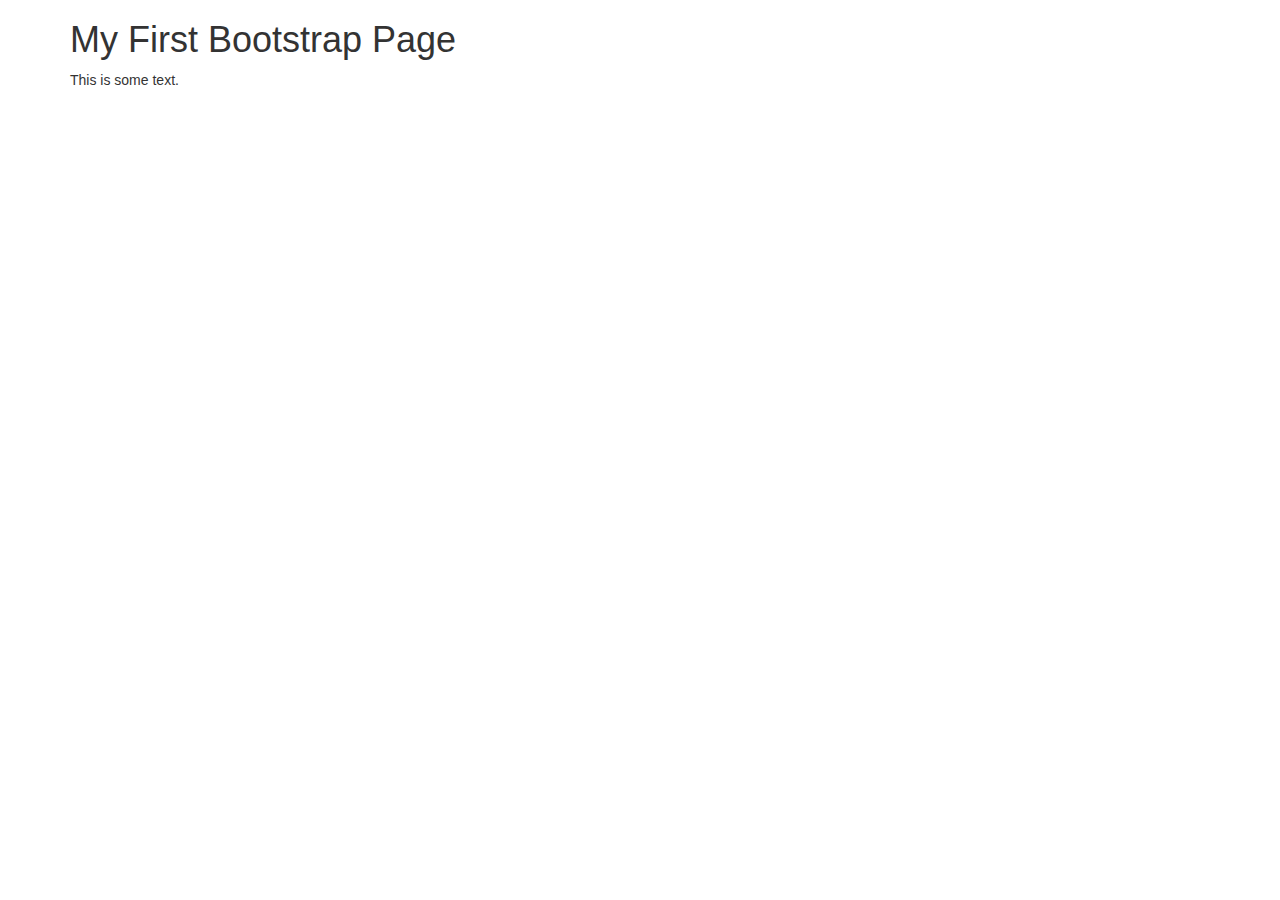
<file: myBootstrap.html>
<!DOCTYPE html>
<html lang="en">
<head>
  <title>Bootstrap Example</title>
  <meta charset="utf-8">
  <meta name="viewport" content="width=device-width, initial-scale=1">
  <link rel="stylesheet" href="https://maxcdn.bootstrapcdn.com/bootstrap/3.3.7/css/bootstrap.min.css">
  <script src="https://ajax.googleapis.com/ajax/libs/jquery/3.2.0/jquery.min.js"></script>
  <script src="https://maxcdn.bootstrapcdn.com/bootstrap/3.3.7/js/bootstrap.min.js"></script>
</head>
<body>

<div class="container">
  <h1>My First Bootstrap Page</h1>
  <p>This is some text.</p> 
</div>

</body>
</html>
</file>
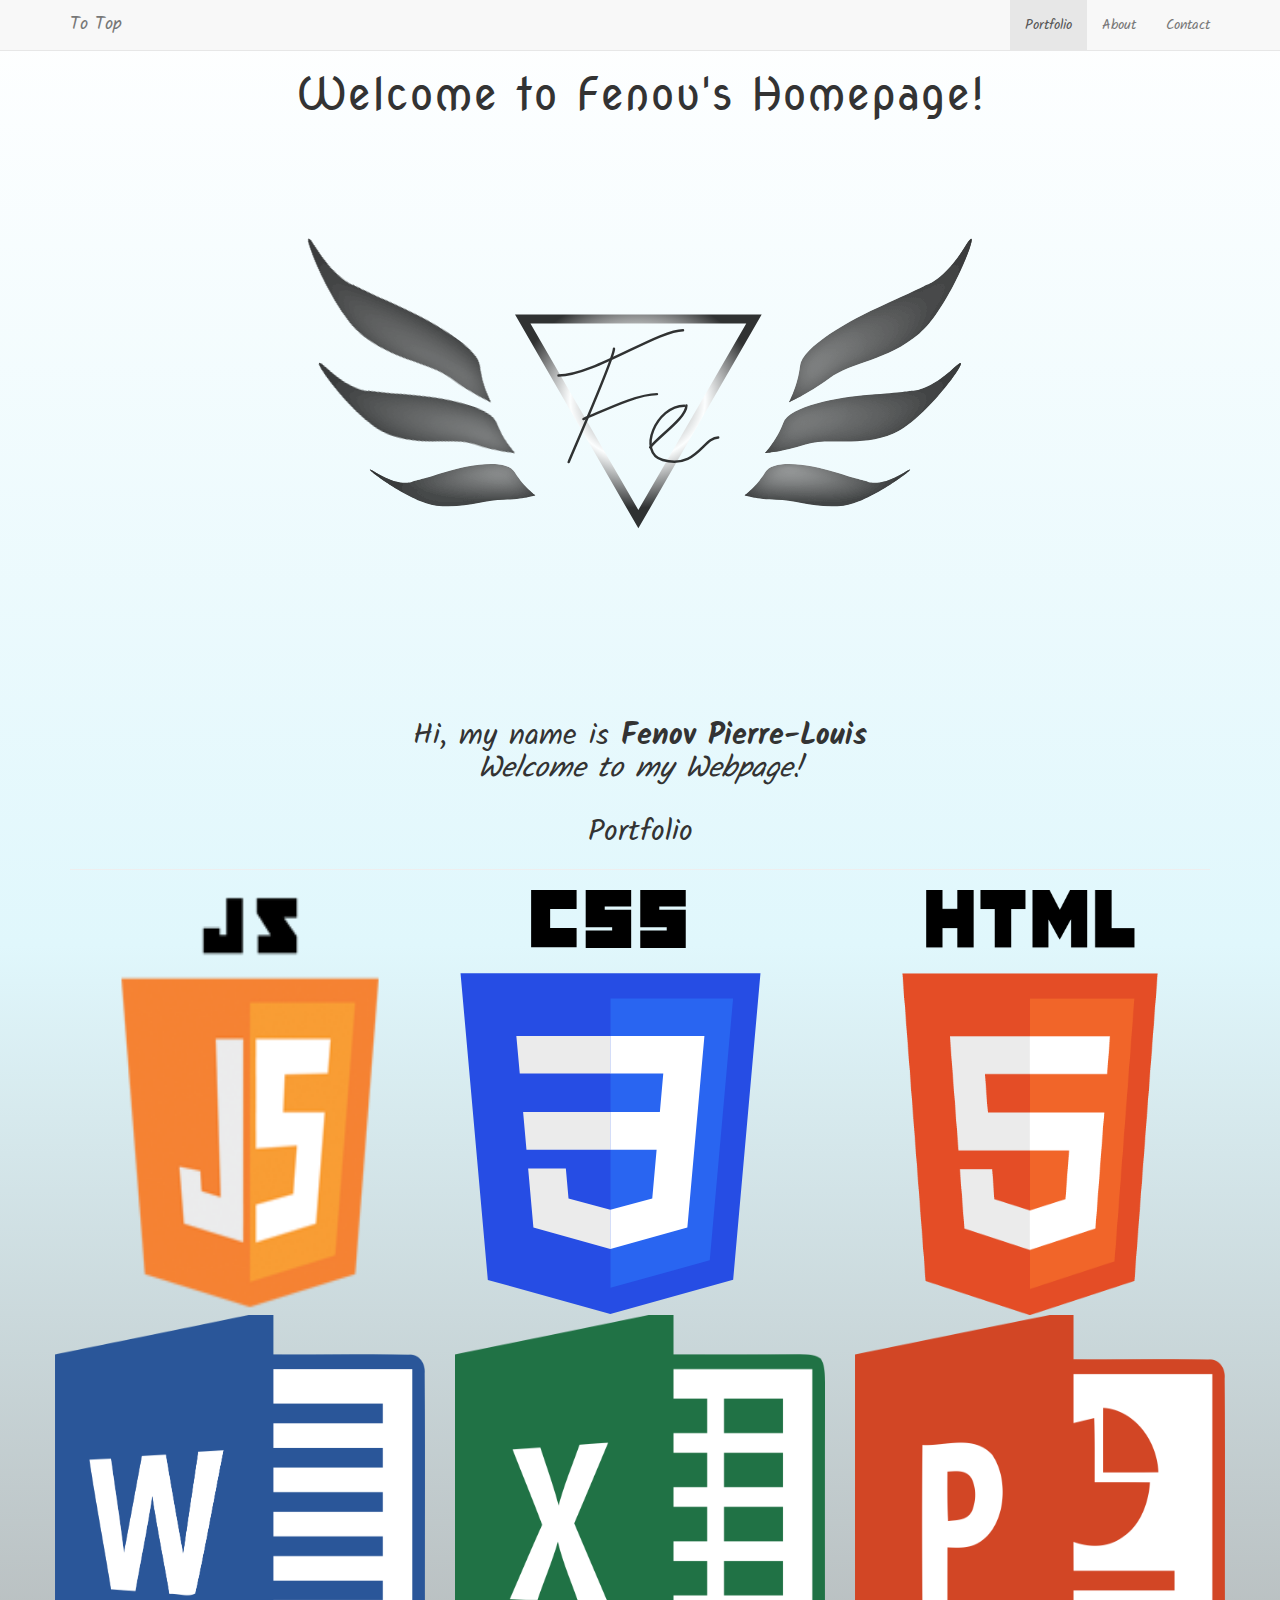
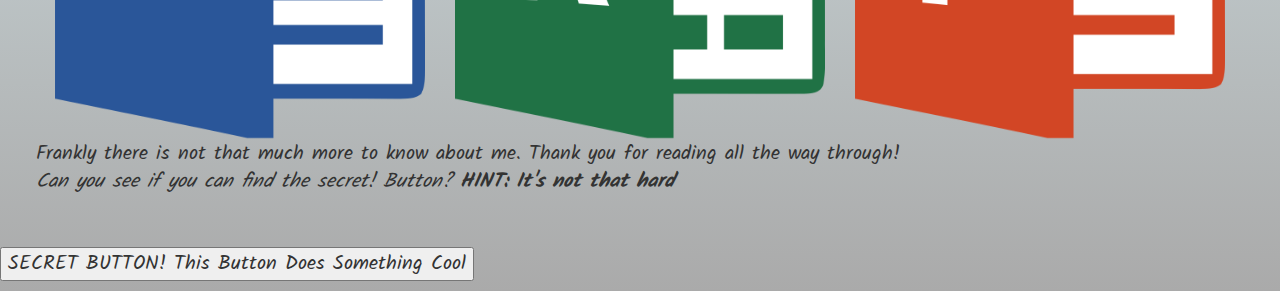
<file: myPortfolio/myPortfolio.html>
<!DOCTYPE html>
<html>
  <head>
    <title>Fenov's Homepage</title>
    
    <!-- Personal Script/JQuery -->
    <script src="portfolioJQuery.js"></script>

    <!-- Bootstrap Lib Link -->
    <script src="bootstrap.js"></script>



    <!-- Bootstrap CSS -->
    <link rel = "stylesheet"
        type = "text/css"
        href = "bootstrap.css" />

    <!-- Personal CSS -->
    <link rel = "stylesheet"
        type = "text/css"
        href = "myPortfolioStyle.css" />




  </head>

  <!-- Navbar -->
  <body id="page-top">
    <nav id="mainNav paddingNav" class="navbar navbar-default navbar-fixed-top navbar-custom affix">
        <div class="container">
            <!-- Brand and toggle get grouped for better mobile display -->
            <div class="navbar-header page-scroll">
                <button type="button" class="navbar-toggle" data-toggle="collapse" data-target="#bs-example-navbar-collapse-1">
                    <span class="sr-only">Toggle navigation</span> Menu <i class="fa fa-bars"></i>
                </button>
                <a class="navbar-brand" href="#page-top">To Top</a>
            </div>

            <!-- Collect the nav links, forms, and other content for toggling -->
            <div class="collapse navbar-collapse" id="bs-example-navbar-collapse-1">
                <ul class="nav navbar-nav navbar-right">
                    <li class="hidden">
                        <a class="smoothScroll" href="#page-top"></a>
                    </li>
                    <li class="page-scroll active">
                        <a class="smoothScroll" href="#portfolio">Portfolio</a>
                    </li>
                    <li class="page-scroll">
                        <a class="smoothScroll" href="#about">About</a>
                    </li>
                    <li class="page-scroll">
                        <a class="smoothScroll" href="#contact">Contact</a>
                    </li>
                </ul>
            </div>
            <!-- /.navbar-collapse -->
        </div>
        <!-- /.container-fluid -->
    </nav>


    <!-- Beggining of webapage -->
    <div class="center" id="title">
        <h1>Welcome to Fenov's Homepage!</h1>
        <br>
        <img id=mainimg src="assets/feWings.svg" 
            >
    </div>
    
    <h2 class="center">Hi, my name is <b>Fenov Pierre-Louis</b>
    <br> 
    <i>Welcome to my Webpage!</i></h2>

    <!-- Portfolio Beginning -->
    <section id="portfolio">
        <div class="container">
            <div class="row">
                <div class="col-lg-12 text-center">
                    <h2>Portfolio</h2>
                    <hr class="star-primary">
                </div>
            </div>
            <div class="row">
                <div class="col-sm-4 portfolio-item">
                    <a href="#portfolioModal1" class="portfolio-link" data-toggle="modal">
                        <div class="caption">
                            <div class="caption-content">
                                <i class="fa fa-search-plus fa-3x"></i>
                            </div>
                        </div>
                        <img src="assets/javascriptLogo.png" class="img-responsive collage" alt="JavaScript">
                    </a>
                </div>
                <div class="col-sm-4 portfolio-item">
                    <a href="#portfolioModal2" class="portfolio-link" data-toggle="modal">
                        <div class="caption">
                            <div class="caption-content">
                                <i class="fa fa-search-plus fa-3x"></i>
                            </div>
                        </div>
                        <img src="assets/cssLogo.svg" class="img-responsive collage" alt="CSS">
                    </a>
                </div>
                <div class="col-sm-4 portfolio-item">
                    <a href="#portfolioModal3" class="portfolio-link" data-toggle="modal">
                        <div class="caption">
                            <div class="caption-content">
                                <i class="fa fa-search-plus fa-3x"></i>
                            </div>
                        </div>
                        <img src="assets/html5.png" class="img-responsive collage" alt="HTML 5">
                    </a>
                </div>
            <div class="row">
                <div class="col-sm-4 portfolio-item">
                    <a href="#portfolioModal4" class="portfolio-link" data-toggle="modal">
                        <div class="caption">
                            <div class="caption-content">
                                <i class="fa fa-search-plus fa-3x"></i>
                            </div>
                        </div>
                        <img src="assets/wordLogo.png" class="img-responsive collage" alt="Microsoft Word">
                    </a>
                </div>
                <div class="col-sm-4 portfolio-item">
                    <a href="#portfolioModal5" class="portfolio-link" data-toggle="modal">
                        <div class="caption">
                            <div class="caption-content">
                                <i class="fa fa-search-plus fa-3x"></i>
                            </div>
                        </div>
                        <img src="assets/excelLogo.png" class="img-responsive collage" alt="Microsoft Excel">
                    </a>
                </div>
                <div class="col-sm-4 portfolio-item">
                    <a href="#portfolioModal6" class="portfolio-link" data-toggle="modal">
                        <div class="caption">
                            <div class="caption-content">
                                <i class="fa fa-search-plus fa-3x"></i>
                            </div>
                        </div>
                        <img src="assets/powerPointLogo.png" class="img-responsive collage" alt="Microsoft Powerpoint">
                    </a>
                </div>
            </div>
        </div>
    </section>

    <!-- About Section Beggining -->
    <div id="About">
    <p class="indent" id="about">
        Frankly there is not that much more to know about me. Thank you for reading all the way through!<br>
        <i>Can you see if you can find the secret! Button? <b>HINT: It's not that hard</b></i>
    </p>
    <br><br>


    <!-- Contact info Beginning -->
    
    <p id="indentbutton"> <button class="button center" onclick="alert('I lied')" >SECRET BUTTON! This Button Does Something Cool</button></p>
  </body>
</html>
</file>
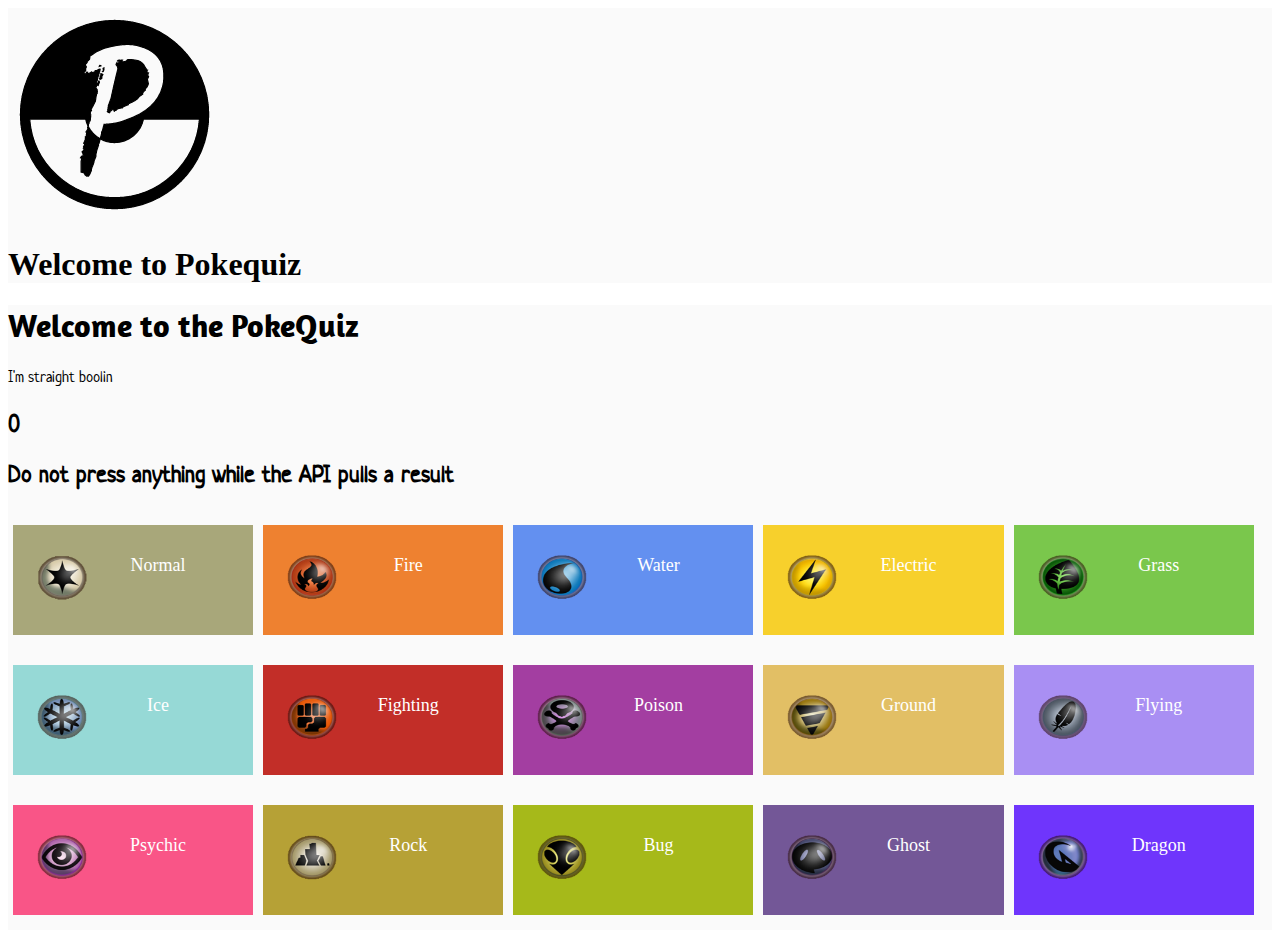
<file: pokeQuiz/pokeQuiz.html>
<!DOCTYPE html>
<html lang="en">
<head>
    <meta charset="UTF-8">
    <meta name="viewport" content="width=device-width, initial-scale=1.0">
    <meta http-equiv="X-UA-Compatible" content="ie=edge">
    <title>Pokemon Quiz!</title>

    <!-- Jquery Reference -->
    <script src="http://code.jquery.com/jquery-3.2.1.min.js"></script>

    <!-- JS file link -->
    <script src="pokeQuiz.js"></script>

    <!-- CSS Link -->
    <link rel="stylesheet" href="pokeQuiz.css">

    <!-- Fonts Link -->
    <link href="https://fonts.googleapis.com/css?family=Amaranth|Neucha" rel="stylesheet">
</head>

<!-- Beginning of Website -->
<body>

    <!-- Header -->
    <div class="heading">
        <img src="assets/pokeLogo.png">
        <h1>Welcome to Pokequiz</h1>
    </div>

    <div class="quizSection">
        <h1 class="Amaranth" id="Pokemon"> Welcome to the PokeQuiz </h1>
        <p class ="Neucha" id="answerType"> I'm straight boolin</p>
        <h2 class ="Neucha" id="score"> 0 </h2>
        <h2 class ="Neucha" id="questionNum"> Do not press anything while the API pulls a result <h2>

        <!-- Three buttons in a group -->
        <div class="btn-group">
            <button class = "typeButton" onclick="checkAnswer('normal')" id = "normal"><img class="typeSigna" src= "assets/normalType.png">Normal</button>
            <button class = "typeButton" onclick="checkAnswer('fire')" id = "fire"><img class="typeSigna" src= "assets/fireType.png">Fire</button>
            <button class = "typeButton" onclick="checkAnswer('water')" id = "water"><img class="typeSigna" src= "assets/waterType.png">Water</button>
            <button class = "typeButton" onclick="checkAnswer('electirc')"id = "electric"><img class="typeSigna" src= "assets/electricType.png">Electric</button>
            <button class = "typeButton" onclick="checkAnswer('grass')" id = "grass"><img class="typeSigna" src= "assets/grassType.png">Grass</button>
        </div>

        <div class="btn-group" style="width:100%">
            <button class = "typeButton" onclick="checkAnswer('ice')"id = "ice"><img class="typeSigna" src= "assets/iceType.png">Ice</button>
            <button class = "typeButton" onclick="checkAnswer('fighting')" id = "fighting"><img class="typeSigna" src= "assets/fightingType.png">Fighting</button>
            <button class = "typeButton" onclick="checkAnswer('posion')" id = "poison"><img class="typeSigna" src= "assets/poisonType.png">Poison</button>
            <button class = "typeButton" onclick="checkAnswer('ground')" id = "ground"><img class="typeSigna" src= "assets/groundType.png">Ground</button>
            <button class = "typeButton" onclick="checkAnswer('flying')" id = "flying"><img class="typeSigna" src= "assets/flyingType.png">Flying</button>
        </div>

        <div class="btn-group">
            <button class = "typeButton" onclick="checkAnswer('psychic')"id = "psychic"><img class="typeSigna" src= "assets/psychicType.png">Psychic</button>
            <button class = "typeButton" onclick="checkAnswer('rock')"id = "rock"><img class="typeSigna" src= "assets/rockType.png">Rock</button>
            <button class = "typeButton" onclick="checkAnswer('bug')"id = "bug"><img class="typeSigna" src= "assets/bugType.png">Bug</button>
            <button class = "typeButton" onclick="checkAnswer('ghost')"id = "ghost"><img class="typeSigna" src= "assets/ghostType.png">Ghost</button>
            <button class = "typeButton" onclick="checkAnswer('dragon')"id = "dragon"><img class="typeSigna" src= "assets/dragonType.png">Dragon</button>
        </div>
    </div>


</body>
</html>
</file>
<file: myPortfolio/myPortfolioStyle.css>
/* Style for the website homepage */
@import url('https://fonts.googleapis.com/css?family=Kalam|Nova+Oval');
        
        body
        {
            background: linear-gradient(#ffffff, rgba(224, 247, 252, 1), #aaaaaa);
            font-family: 'Kalam', cursive;
        }

        h1
        {
            font-size: 45px;
        }
        
        h2
        {
            font-size:30px;
        }
        
        p
        {
            font-size: 20px;
        }
        
        table
        {
            background:rgba(45, 45, 45, 0.2);
            
        }
        th
        {
            border: 4px solid rgb(147, 255, 255);
        }
        
        td
        {
            border: 1px solid black;
            color: rgb(147, 255, 255);
        }
        
        .collage
        {
            height: 425px;
        }
        .center
        {
            text-align: center;
        }
        
        .indent
        {
            padding-left: 1.8em;
        }
        
        .indentx2
        {
            padding-left: 3.6em;
        }
        
        #indentbutton
        {
            align-self: right;
        }
        .button 
        {
            -moz-transition-duration: 0.4s; /* Firefox */
            -o-transition-duration: 0.4s; /* Opera */
            -webkit-transition-duration: 0.4s; /* Safari */
            transition-duration: 0.4s;
        }

        .button:hover 
        {
            background-color: rgb(92, 124, 242); 
            color: white;
        }

        .collage:hover
        {
            opacity: 70%;
        }
        
        .blank
        {
            background: rgba(45, 45, 45, 0.5);
            color: white;
        }
        #title
        {
            font-family: 'Nova Oval';
            margin: 70px;
        }
        
        #markper3
        {
            background: rgba(255, 0, 51, 0.5);
        }
        
        #calendartitle
        {
            color: #35ffc2;
        }
        
        #calendar
        {
            width: 888.89px;
            height: 300px;
        }

        #mainimg
        {
            width: 888.89px; 
            height: 500px ;
            opacity: 0.8;
        }
</file>
<file: pokeQuiz/pokeQuiz.css>
/*font-family: 'Permanent Marker', cursive;
font-family: 'Pangolin', cursive;
font-family: 'Rancho', cursive;*/

.heading{
    background-color: #fafafa;
}
.quizSection{
    background-color: #fafafa;
}

.btn-group{
    width: 100%;

}

.btn-group button {
    background-color: #4CAF50; /* Green background */
    color: white; /* White text */
    border: 0px;
    padding: 30px 24px; /* Some padding */
    cursor: pointer; /* Pointer/hand icon */
    float: left; /* Float the buttons side by side */
    width: 19%;
    margin: 15px 5px;
    font-size: 18px;
    font-family: 'Pangolin', cursive;
}

.btn-group button img{
    width: 50px;
    height: 50px;
   float: left;
   padding: 0px 0px 5px 0;
}

/* Clear floats (clearfix hack) */
.btn-group:after {
    content: "";
    clear: both;
    display: table;
}

.btn-group button:not(:last-child) {
    border-right: none; /* Prevent double borders */
}

/* Add a background color on hover */
.btn-group button:hover {
    background-color: #3e8e41;
}

#normal{
    background-color: #A8A77A;
}
#normal:hover{
    background-color: #7b7b51
}

#fire{
    background-color: #EE8130;
}
#fire:hover{
    background-color: #bd5a0f;
}

#water{
    background-color: #6390F0;
}
#water:hover{
    background-color: #1247ba;
}

#electric{
    background-color: #F7D02C;
}
#electric:hover{
    background-color: #c59f07;
}

#grass{
    background-color: #7AC74C;
}
#grass:hover{
    background-color: #589b31;
}

#ice{
    background-color: #96D9D6;
}
#ice:hover{
    background-color:#5ac4be;
}

#fighting{
    background-color: #C22E28;
}
#fighting:hover{
    background-color: #871f1c;
}

#poison{
    background-color: #A33EA1;
}
#poison{
    
}
#flying{
    background-color: #A98FF3;
}
#psychic{
    background-color: #F95587;
}
#bug{
    background-color: #A6B91A;
}
#rock{
    background-color: #B6A136;
}
#ghost{
    background-color: #735797;
}
#ground{
    background-color: #E2BF65;
}
#dragon{
    background-color: #6F35FC;
}

.Neucha{
    font-family: 'Neucha', cursive;
}

.Amaranth{
    font-family: 'Amaranth', sans-serif;
}

* {box-sizing:border-box}

/* Slideshow container */
.slideshow-container {
  max-width: 1000px;
  position: relative;
  margin: auto;
}

.mySlides {
    display: none;
}

/* Next & previous buttons */
.prev, .next {
  cursor: pointer;
  position: absolute;
  top: 50%;
  width: auto;
  margin-top: -22px;
  padding: 16px;
  color: white;
  font-weight: bold;
  font-size: 18px;
  transition: 0.6s ease;
  border-radius: 0 3px 3px 0;
}

/* Position the "next button" to the right */
.next {
  right: 0;
  border-radius: 3px 0 0 3px;
}

/* On hover, add a black background color with a little bit see-through */
.prev:hover, .next:hover {
  background-color: rgba(0,0,0,0.8);
}

/* Caption text */
.text {
  color: #f2f2f2;
  font-size: 15px;
  padding: 8px 12px;
  position: absolute;
  bottom: 8px;
  width: 100%;
  text-align: center;
}

/* Number text (1/3 etc) */
.numbertext {
  color: #f2f2f2;
  font-size: 12px;
  padding: 8px 12px;
  position: absolute;
  top: 0;
}

/* The dots/bullets/indicators */
.dot {
  cursor:pointer;
  height: 13px;
  width: 13px;
  margin: 0 2px;
  background-color: #bbb;
  border-radius: 50%;
  display: inline-block;
  transition: background-color 0.6s ease;
}

.active, .dot:hover {
  background-color: #717171;
}

/* Fading animation */
.fade {
  -webkit-animation-name: fade;
  -webkit-animation-duration: 1.5s;
  animation-name: fade;
  animation-duration: 1.5s;
}

@-webkit-keyframes fade {
  from {opacity: .4} 
  to {opacity: 1}
}

@keyframes fade {
  from {opacity: .4} 
  to {opacity: 1}
}
</file>
